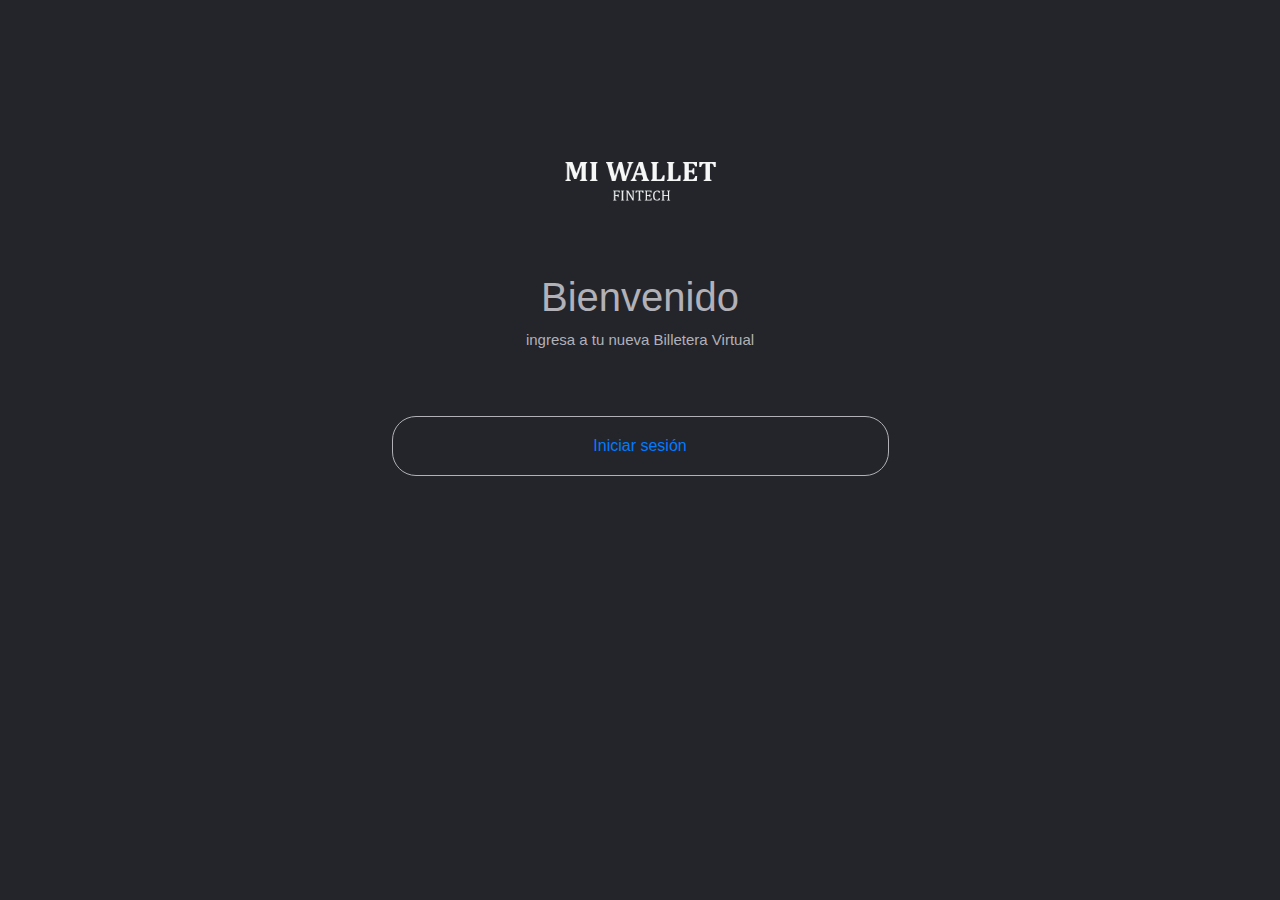
<file: index.html>
<!DOCTYPE html>
<html lang="es">

<head>
    <meta charset="UTF-8">
    <meta name="viewport" content="width=device-width, initial-scale=1.0">
    <title>Inicio de Sesión - Wallet</title>
    <link rel="preconnect" href="https://fonts.googleapis.com">
    <link rel="preconnect" href="https://fonts.gstatic.com" crossorigin>
    <link
        href="https://fonts.googleapis.com/css2?family=Roboto+Flex:opsz,wght,XOPQ,XTRA,YOPQ,YTDE,YTFI,YTLC,YTUC@8..144,100..1000,96,468,79,-203,738,514,712&display=swap"
        rel="stylesheet">

    <link rel="stylesheet" href="https://maxcdn.bootstrapcdn.com/bootstrap/4.0.0/css/bootstrap.min.css">

    <link rel="stylesheet" href="asset/css/estilo.css">

</head>

<body>

    <div class="contenedor_img  mb-5 ">
        <img src="asset/img/LOGO_BLANCO.png" alt="LOGO_BLANCO">
    </div>
    <div class="container Login ">
        <h1>Bienvenido</h1>
        <p>ingresa a tu nueva Billetera Virtual</p>
   

        <div class="btn btn-primary w-50 m-5 ">
            <a href="1_login.html" class="btn">
                <i class="bi bi-box-arrow-right"></i> Iniciar sesión
            </a>
        </div>
    </div>


    <script src="https://code.jquery.com/jquery-3.6.0.min.js"></script>

    <script src="https://cdnjs.cloudflare.com/ajax/libs/popper.js/1.12.9/umd/popper.min.js"></script>
    <script src="https://maxcdn.bootstrapcdn.com/bootstrap/4.0.0/js/bootstrap.min.js"></script>

    <script src="funcionalidad.js"></script>
</body>

</html>
</file>
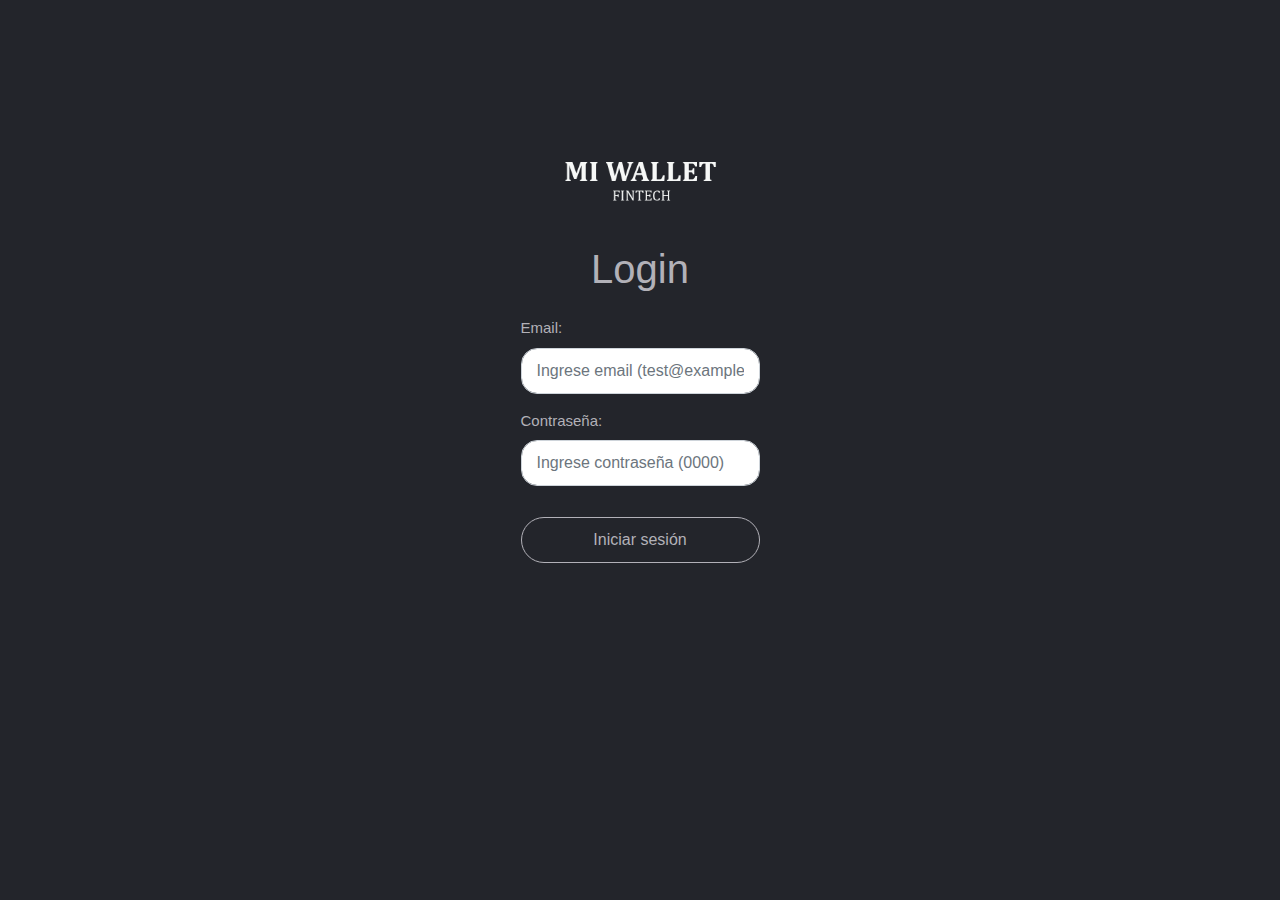
<file: 1_login.html>
<!DOCTYPE html>
<html lang="es">

<head>
    <meta charset="UTF-8">
    <meta name="viewport" content="width=device-width, initial-scale=1.0">
    <title>Inicio de Sesión - Wallet</title>
    <link rel="preconnect" href="https://fonts.googleapis.com">
    <link rel="preconnect" href="https://fonts.gstatic.com" crossorigin>
    <link href="https://fonts.googleapis.com/css2?family=Roboto+Flex:opsz,wght,XOPQ,XTRA,YOPQ,YTDE,YTFI,YTLC,YTUC@8..144,100..1000,96,468,79,-203,738,514,712&display=swap"
        rel="stylesheet">

    <link rel="stylesheet" href="https://maxcdn.bootstrapcdn.com/bootstrap/4.0.0/css/bootstrap.min.css">

    <link rel="stylesheet" href="asset/css/estilo.css">

</head>

<body>

    <DIV class="contenedor_img   ">
        <img src="asset/img/LOGO_BLANCO.png" alt="LOGO_BLANCO">
    </DIV>

    <div class="container Login ">
        <h2 class="mb-4 ">Login</h2>
        <form id="loginForm">
            <div class="form-group">
                <label for="email">Email:</label>
                <input type="email" class="form-control" id="email" placeholder="Ingrese email (test@example.com)"
                    required>
            </div>
            <div class="form-group">
                <label for="password">Contraseña:</label>
                <input type="password" class="form-control" id="password" placeholder="Ingrese contraseña (0000)"
                    required>
            </div>
            <button type="submit" class="btn btn-primary w-100 mb-3">Iniciar sesión</button>
        </form>
    </div>

    <div class="modal fade" id="loginModal" tabindex="-1" role="dialog" aria-labelledby="loginModalLabel"
        aria-hidden="true">
        <div class="modal-dialog" role="document">
            <div class="modal-content">
                <div class="modal-header">
                    <h5 class="modal-title" id="loginModalLabel">Estado de Inicio de Sesión</h5>
                    <button type="button" class="close" data-dismiss="modal" aria-label="Close">
                        <span aria-hidden="true">&times;</span>
                    </button>
                </div>
                <div class="modal-body">
                    <div id="modalMensaje" class="alert" role="alert"></div>
                </div>
                <div class="modal-footer">
                    <button type="button" class="btn btn-secondary" data-dismiss="modal">Cerrar</button>
                </div>
            </div>
        </div>
    </div>

    <script src="https://code.jquery.com/jquery-3.6.0.min.js"></script>

    <script src="https://cdnjs.cloudflare.com/ajax/libs/popper.js/1.12.9/umd/popper.min.js"></script>
    <script src="https://maxcdn.bootstrapcdn.com/bootstrap/4.0.0/js/bootstrap.min.js"></script>

    <script src="funcionalidad.js"></script>
</body>

</html>
</file>
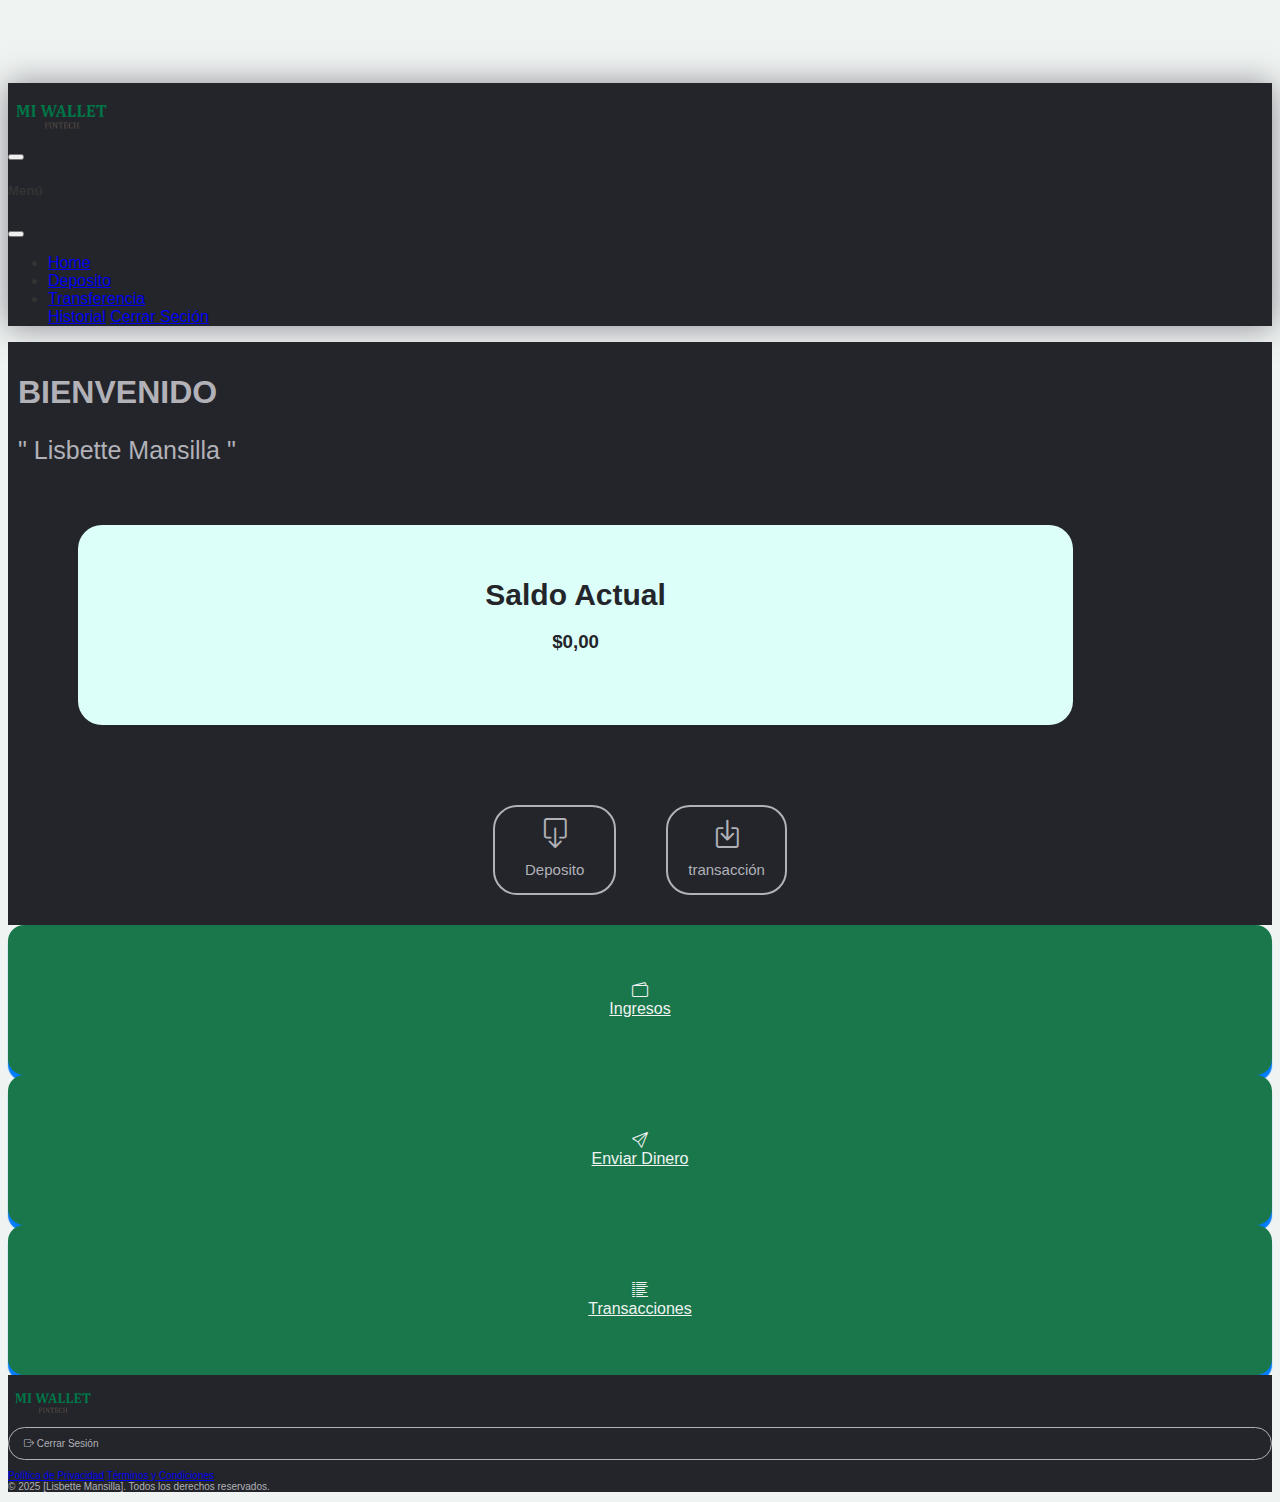
<file: 2_menu.html>
<!DOCTYPE html>
<html lang="es">

<head>
    <meta charset="UTF-8">
    <meta name="viewport" content="width=device-width, initial-scale=1.0">
    <title>Menú Principal</title>

    <link href="https://cdn.jsdelivr.net/npm/bootstrap@5.3.8/dist/css/bootstrap.min.css" rel="stylesheet"
        integrity="sha384-sRIl4kxILFvY47J16cr9ZwB07vP4J8+LH7qKQnuqkuIAvNWLzeN8tE5YBujZqJLB" crossorigin="anonymous">
    <link rel="stylesheet" href="https://cdn.jsdelivr.net/npm/bootstrap-icons@1.13.1/font/bootstrap-icons.min.css">
 <link href="https://fonts.googleapis.com/css2?family=Roboto+Flex:opsz,wght,XOPQ,XTRA,YOPQ,YTDE,YTFI,YTLC,YTUC@8..144,100..1000,96,468,79,-203,738,514,712&display=swap"
        rel="stylesheet">
    <link rel="stylesheet" href="asset/css/estilo.css">
</head>

<body class="body_menu">
    <header>
        <nav class="navbar navbar-dark fixed-top">
            <div class="container-fluid">
                <a class="navbar-brand" href="#"><img src="asset/img/LOGO.png" alt=""></a>
                <button class="navbar-toggler" type="button" data-bs-toggle="offcanvas"
                    data-bs-target="#offcanvasDarkNavbar" aria-controls="offcanvasDarkNavbar"
                    aria-label="Toggle navigation">
                    <span class="navbar-toggler-icon"></span>
                </button>
                <div class="offcanvas offcanvas-end text-bg-dark" tabindex="-1" id="offcanvasDarkNavbar"
                    aria-labelledby="offcanvasDarkNavbarLabel">
                    <div class="offcanvas-header">
                        <h5 class="offcanvas-title" id="offcanvasDarkNavbarLabel">Menú</h5>
                        <button type="button" class="btn-close btn-close-white" data-bs-dismiss="offcanvas"
                            aria-label="Close"></button>
                    </div>
                    <div class="offcanvas-body">
                        <ul class="navbar-nav justify-content-end flex-grow-1 pe-3">
                            <li class="nav-item">
                                <a class="nav-link active" aria-current="page" href="2_menu.html">Home</a>
                            </li>
                            <li class="nav-item">
                                <a class="nav-link" href="3_deposit.html">Deposito</a>
                            </li>
                            <li class="nav-item">
                                <a class="nav-link" href="4_sendmoney.html">Transferencia</a>
                            </li>
                            <a class="nav-link" href="5_transctions.html">Historial</a>
                            </li>
                            </li>
                            <a class="nav-link" href="1_login.html">Cerrar Seción</a>
                            </li>
                        </ul>
                    </div>
                </div>
            </div>
        </nav>
    </header>

    <section class="section_bienvenido ">
        <h1 class="mt-4 text-center text-success"> BIENVENIDO </h1>
        <p class="text-center ">" Lisbette Mansilla "</p>

        <div class="cardsaldo mb-3 shadow-lg mx-auto " style="max-width: 80%;">
            <div>
                <label class="saldoActual_titulo">Saldo Actual</label>
            </div>
            <div>
                <h3 id="saldoActual" class=" ">$Cargando...</h3>
            </div>
        </div>

        <div class="iconos_flecha d-flex flex-column flex-sm-row">

            <div class="down">
                <i class="bi-box-arrow-down"></i>
                <p class=" "> Deposito</p>
            </div>


            <div class="in-down ">
                <i class="bi bi-box-arrow-in-down "></i>
                <p class=" "> transacción</p>
            </div>
        </div>
    </section>

    <section class="p-3 my-4">
        <div class="d-flex flex-column flex-md-row justify-content-center align-items-stretch gap-3">

            <a id="btnDepositar" href="3_deposit.html"
                class="menu-card text-center shadow p-3 fs-5 text-decoration-none menu-item w-100 w-md-auto">
                <i class="bi bi-wallet2 fs-3 mb-2 "></i>
                Ingresos
                <span class="card-hover-text">
                    <strong>Añade fondos a tu billetera.</strong> <br> Utiliza esta opción para depositar dinero desde
                    una cuenta bancaria
                    externa, una tarjeta de débito/crédito, o mediante otros métodos disponibles. Es el punto de partida
                    para cargar tu saldo y comenzar a operar.
                </span>
            </a>

            <a id="btnEnviarDinero" href="4_sendmoney.html"
                class="menu-card text-center shadow p-3 fs-5 text-decoration-none menu-item w-100 w-md-auto">
                <i class="bi bi-send fs-3 mb-2"></i>
                Enviar Dinero
                <span class="card-hover-text">
                    <strong>Transfiere dinero al instante.</strong> <br>Permite enviar fondos a otros usuarios de la
                    plataforma o a cuentas
                    bancarias externas. Simplemente ingresa el destinatario y el monto; la aplicación se encarga de la
                    transacción de forma segura.
                </span>
            </a>

            <a id="btnUltimosMovimientos" href="5_transctions.html"
                class="menu-card text-center shadow p-3 fs-5 text-decoration-none menu-item w-100 w-md-auto">
                <i class="bi bi-list-columns-reverse fs-3 mb-2 "></i>
                Transacciones
                <span class="card-hover-text">
                    <strong>Consulta tu historial financiero.</strong> <br>Accede a un registro detallado de todos tus
                    movimientos:
                    depósitos, envíos de dinero, pagos y retiros. Esto te permite llevar un control preciso de tu
                    presupuesto y revisar cualquier actividad reciente </span>
            </a>

        </div>
    </section>

<footer class="text-center p-3 shadow-lg mt-5">
    <div class="d-flex justify-content-between align-items-center mb-2 container">
        
        <div class="p-2">
            <a href="1_login.html">
                <img src="asset/img/LOGO.png" alt="Logo de la Aplicación" style="height: 50px;">
            </a>
        </div>
        
        <div class="btn_cerrarsecion p-2">
            <a href="1_login.html" class="btn">
                <i class="bi bi-box-arrow-right"></i> Cerrar Sesión
            </a>
        </div>
    </div>

    <p class="small mb-0">
        <a href="#" class="text-muted me-3">Política de Privacidad</a>
        <a href="#" class="text-muted text-decoration-none me-3">Términos y Condiciones</a>
        <br>
        <span class="ms-3">&copy; 2025 [Lisbette Mansilla]. Todos los derechos reservados.</span>
    </p> 
</footer>

    <div id="toastMessage" class="toast-message"></div>

    <script src="https://code.jquery.com/jquery-3.6.0.min.js"></script>

    <script src="https://cdn.jsdelivr.net/npm/bootstrap@5.3.8/dist/js/bootstrap.bundle.min.js"></script>

    <script src="funcionalidad.js"></script>
</body>

</html>
</file>
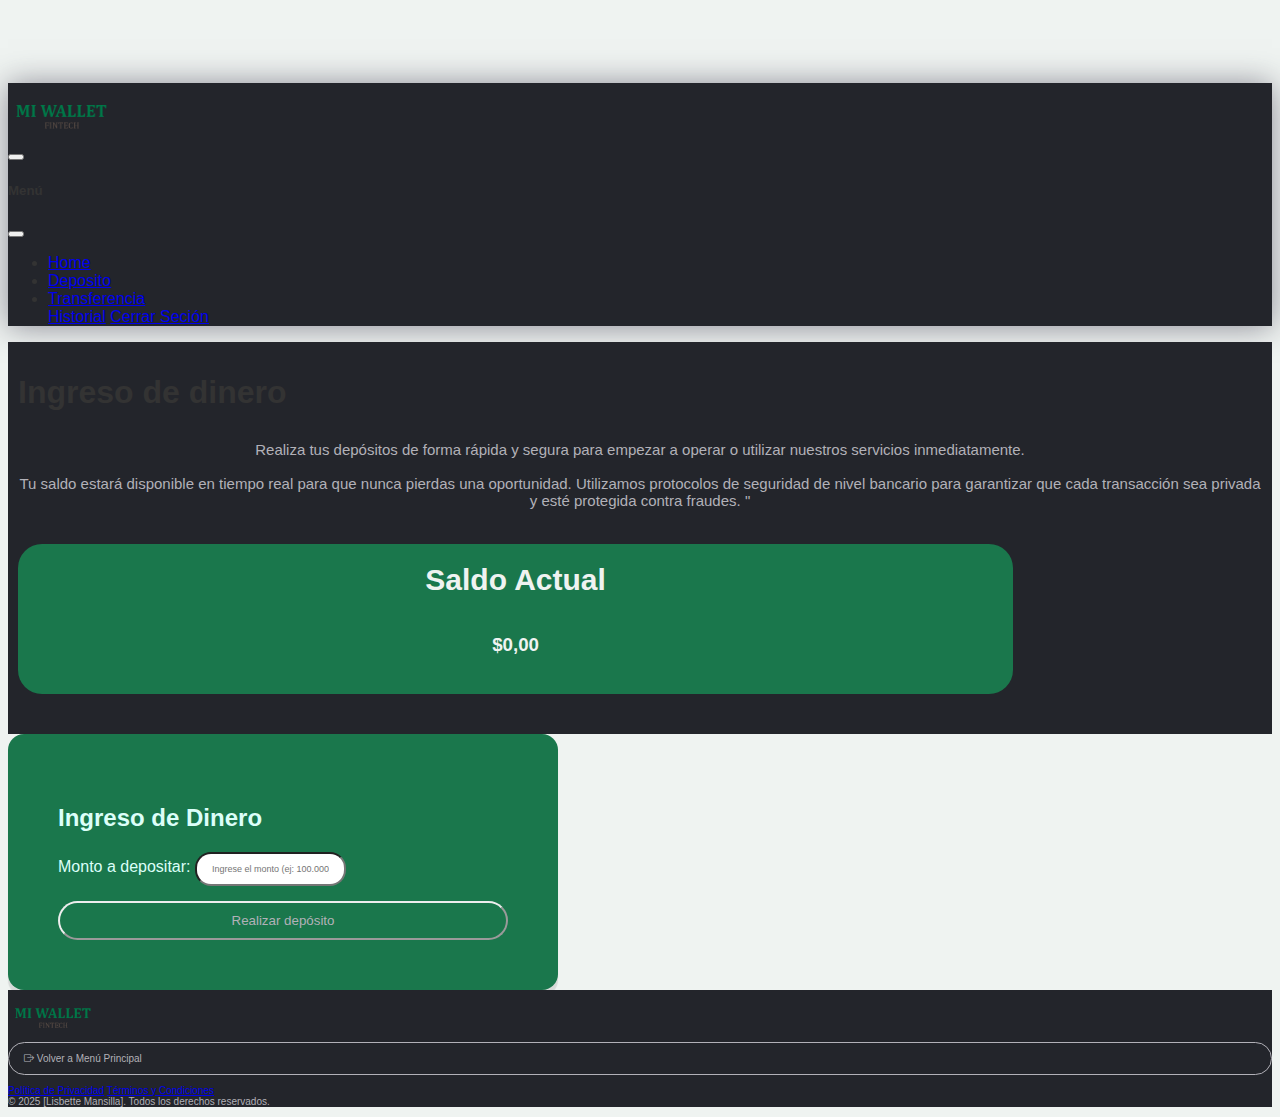
<file: 3_deposit.html>
<!DOCTYPE html>
<html lang="es">

<head>
    <meta charset="UTF-8">
    <meta name="viewport" content="width=device-width, initial-scale=1.0">
    <title>Depósito - Ingreso de Dinero</title>

    <link href="https://cdn.jsdelivr.net/npm/bootstrap@5.3.8/dist/css/bootstrap.min.css" rel="stylesheet"
        integrity="sha384-sRIl4kxILFvY47J16cr9ZwB07vP4J8+LH7qKQnuqkuIAvNWLzeN8tE5YBujZqJLB" crossorigin="anonymous">
    <link rel="stylesheet" href="https://cdn.jsdelivr.net/npm/bootstrap-icons@1.13.1/font/bootstrap-icons.min.css">
 <link href="https://fonts.googleapis.com/css2?family=Roboto+Flex:opsz,wght,XOPQ,XTRA,YOPQ,YTDE,YTFI,YTLC,YTUC@8..144,100..1000,96,468,79,-203,738,514,712&display=swap"
        rel="stylesheet">
    <link rel="stylesheet" href="asset/css/estilo.css">
</head>

<body class="body_menu">
    <header>
        <nav class="navbar navbar-dark fixed-top">
            <div class="container-fluid">
                <a class="navbar-brand" href="#"><img src="asset/img/LOGO.png" alt=""></a>
                <button class="navbar-toggler" type="button" data-bs-toggle="offcanvas"
                    data-bs-target="#offcanvasDarkNavbar" aria-controls="offcanvasDarkNavbar"
                    aria-label="Toggle navigation">
                    <span class="navbar-toggler-icon"></span>
                </button>
                <div class="offcanvas offcanvas-end text-bg-dark" tabindex="-1" id="offcanvasDarkNavbar"
                    aria-labelledby="offcanvasDarkNavbarLabel">
                    <div class="offcanvas-header">
                        <h5 class="offcanvas-title" id="offcanvasDarkNavbarLabel">Menú</h5>
                        <button type="button" class="btn-close btn-close-white" data-bs-dismiss="offcanvas"
                            aria-label="Close"></button>
                    </div>
                    <div class="offcanvas-body">
                        <ul class="navbar-nav justify-content-end flex-grow-1 pe-3">
                            <li class="nav-item">
                                <a class="nav-link active" aria-current="page" href="2_menu.html">Home</a>
                            </li>
                            <li class="nav-item">
                                <a class="nav-link" href="3_deposit.html">Deposito</a>
                            </li>
                            <li class="nav-item">
                                <a class="nav-link" href="4_sendmoney.html">Transferencia</a>
                            </li>
                            <a class="nav-link" href="5_transctions.html">Historial</a>
                            </li>
                            </li>
                            <a class="nav-link" href="1_login.html">Cerrar Seción</a>
                            </li>
                        </ul>
                    </div>
                </div>
            </div>
        </nav>
    </header>

    <section class="section_bienvenido_ingreso ">
        <h1 class="mt-4 text-center text-success"> Ingreso de dinero </h1>
        <p class="container "> Realiza tus depósitos de forma rápida y segura para empezar a operar o utilizar
            nuestros servicios inmediatamente.
<br>
<br>
            Tu saldo estará disponible en tiempo real para que nunca pierdas una oportunidad. Utilizamos protocolos de
            seguridad de nivel bancario para garantizar que cada transacción sea privada y esté protegida contra
            fraudes. "</p>

        <div class="card_ingreso mb-3 shadow-lg mx-auto " style="max-width: 80%;">
            <div>
                <label class="saldoActual_titulo ">Saldo Actual</label>
            </div>
            <div class="text-light">
                <h3 id="saldoActual" class=" ">$Cargando...</h3>
            </div>
        </div>
    </section>

<div class="card_ingreso_form mx-auto w-100 mt-5 shadow-lg"> 

    <h2 class="mb-2 text-center p-1">Ingreso de Dinero</h2>

    <form id="depositForm" class="p-4">
        <div class="form-group mb-3">
            <label for="depositAmount" class="form-label">Monto a depositar:</label>
            <input type="number" class="form-control form-control-ls" id="depositAmount"
                placeholder="Ingrese el monto (ej: 100.000)" min="0.0" step="0.01" required>
        </div>

        <button type="submit" class="btndepsit btn btn-primary w-100 mb-3 btn-ls">Realizar depósito</button>

        <div id="mensajeDeposito" class="mensajeDeposito mt-3"></div>
    </form>
</div>

    <footer class="text-center p-3 shadow-lg mt-5">
        <div class="d-flex justify-content-between align-items-center mb-2 container">

            <div class="p-2">
                <a href="2_menu.html">
                    <img src="asset/img/LOGO.png" alt="Logo de la Aplicación" style="height: 50px;">
                </a>
            </div>

            <div class="btn_cerrarsecion p-2">
                <a href="2_menu.html" class="btn">
                    <i class="bi bi-box-arrow-right"></i> Volver a Menú Principal
                </a>
            </div>
        </div>

        <p class="small mb-0">
            <a href="#" class="text-muted me-3">Política de Privacidad</a>
            <a href="#" class="text-muted text-decoration-none me-3">Términos y Condiciones</a>
            <br>
            <span class="ms-3">&copy; 2025 [Lisbette Mansilla]. Todos los derechos reservados.</span>
        </p>
    </footer>

    
    <script src="https://code.jquery.com/jquery-3.6.0.min.js"></script>

    <script src="https://cdn.jsdelivr.net/npm/bootstrap@5.3.8/dist/js/bootstrap.bundle.min.js"></script>

    <script src="funcionalidad.js"></script>
</body>

</html>
</file>
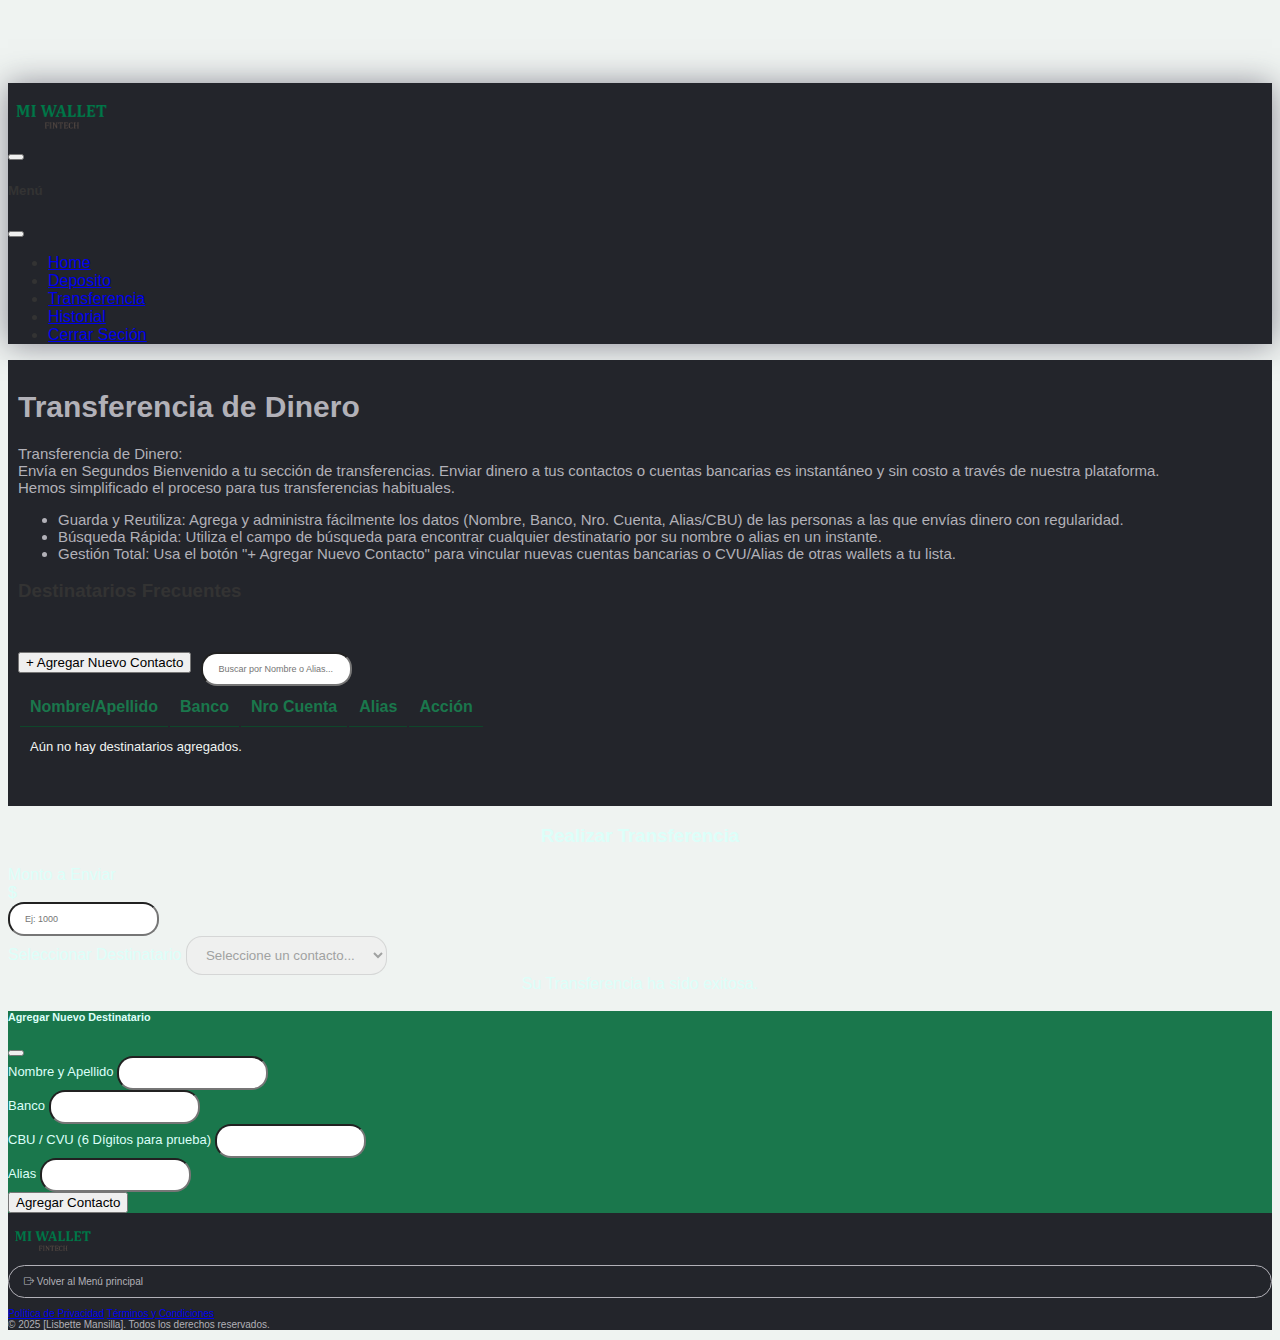
<file: 4_sendmoney.html>
<!DOCTYPE html>
<html lang="es">

<head>
    <meta charset="UTF-8">
    <meta name="viewport" content="width=device-width, initial-scale=1.0">
    <title>Transferencia de Dinero</title>

    <link href="https://cdn.jsdelivr.net/npm/bootstrap@5.3.8/dist/css/bootstrap.min.css" rel="stylesheet"
        integrity="sha384-sRIl4kxILFvY47J16cr9ZwB07vP4J8+LH7qKQnuqkuIAvNWLzeN8tE5YBujZqJLB" crossorigin="anonymous">
    <link rel="stylesheet" href="https://cdn.jsdelivr.net/npm/bootstrap-icons@1.13.1/font/bootstrap-icons.min.css">

    <link rel="stylesheet" href="asset/css/estilo.css">
</head>

<body class="body_menu">
    <header>
        <nav class="navbar navbar-dark fixed-top">
            <div class="container-fluid">
                <a class="navbar-brand" href="#"><img src="asset/img/LOGO.png" alt=""></a>
                <button class="navbar-toggler" type="button" data-bs-toggle="offcanvas"
                    data-bs-target="#offcanvasDarkNavbar" aria-controls="offcanvasDarkNavbar"
                    aria-label="Toggle navigation">
                    <span class="navbar-toggler-icon"></span>
                </button>
                <div class="offcanvas offcanvas-end text-bg-dark" tabindex="-1" id="offcanvasDarkNavbar"
                    aria-labelledby="offcanvasDarkNavbarLabel">
                    <div class="offcanvas-header">
                        <h5 class="offcanvas-title" id="offcanvasDarkNavbarLabel">Menú</h5>
                        <button type="button" class="btn-close btn-close-white" data-bs-dismiss="offcanvas"
                            aria-label="Close"></button>
                    </div>
                    <div class="offcanvas-body">
                        <ul class="navbar-nav justify-content-end flex-grow-1 pe-3">
                            <li class="nav-item">
                                <a class="nav-link active" aria-current="page" href="2_menu.html">Home</a>
                            </li>
                            <li class="nav-item">
                                <a class="nav-link" href="3_deposit.html">Deposito</a>
                            </li>
                            <li class="nav-item">
                                <a class="nav-link" href="4_sendmoney.html">Transferencia</a>
                            </li>
                            <li class="nav-item">
                                <a class="nav-link" href="5_transctions.html">Historial</a>
                            </li>
                            <li class="nav-item">
                                <a class="nav-link" href="1_login.html">Cerrar Seción</a>
                            </li>
                        </ul>
                    </div>
                </div>
            </div>
        </nav>
    </header>


    <div class="container_sendmoney py-1">

        <section class="container section_transf  w-100 py-3">
            <h1 class="text-center mb-5 text-success">Transferencia de Dinero</h1>
            <p><strong>Transferencia de Dinero: </strong><br> Envía en Segundos
                Bienvenido a tu sección de transferencias. Enviar dinero a tus contactos o cuentas bancarias es
                instantáneo y sin costo a través de nuestra plataforma.
                <br>
                Hemos simplificado el proceso para tus transferencias habituales.
            <ul>
                <li>
                    Guarda y Reutiliza: Agrega y administra fácilmente los datos (Nombre, Banco, Nro. Cuenta, Alias/CBU)
                    de las personas a las que envías dinero con regularidad.
                </li>
                <li>
                    Búsqueda Rápida: Utiliza el campo de búsqueda para encontrar cualquier destinatario por su nombre o
                    alias en un instante.
                </li>
                <li>
                    Gestión Total: Usa el botón "+ Agregar Nuevo Contacto" para vincular nuevas cuentas bancarias o
                    CVU/Alias de otras wallets a tu lista.
                </li>

                </p>
            </ul>
        </section>

        <section class="p-4 mb-5 ">
            <header class="listadodedestinatarios text-center text-success mb-4">
                <h3> Destinatarios Frecuentes</h3>
            </header>

            <div class="container  contacto_buscar  ">
                <div class="d-flex justify-content-between align-items-center mb-3 ">

                    <button type="button" class="btn btn-success py-3 shadow" data-bs-toggle="modal"
                        data-bs-target="#agregarContactoModal">
                        + Agregar Nuevo Contacto
                    </button>
                </div>

                <div class="form-group mb-1  ">
                    <input type="text" class="form-control py-3" id="inputBuscarContacto"
                        placeholder="Buscar por Nombre o Alias...">
                </div>
            </div>

            <div class="table-responsive container ">
                <table class="table table-hover ">
                    <thead class="text-success">
                        <tr>
                            <th>Nombre/Apellido</th>
                            <th>Banco</th>
                            <th>Nro Cuenta</th>
                            <th>Alias</th>
                            <th>Acción</th>
                        </tr>
                    </thead>
                    <tbody id="contactosTablaBody">
                        <tr>
                            <td colspan="5" class="text-center text-muted">Cargando destinatarios...</td>
                        </tr>
                    </tbody>
                </table>
            </div>
        </section>
    </div>


    <div class="container container_sendmoney_2 py-5">
        <section class="card card_sendmoney_2 shadow p-4 mt-2 bg-success">
            <h3 class="mb-4">Realizar Transferencia</h3>

            <form id="formEnvioDinero">

                <div class="form-group mb-3">
                    <label for="monto">Monto a Enviar</label>
                    <div class="input-group">
                        <div class="input-group-prepend">
                            <span class="input-group-text">$</span>
                        </div>
                        <input type="number" class="form-control " id="monto" min="1" step="0.01"
                            placeholder="Ej: 1000" required>
                    </div>
                </div>

                <div class="form-group mb-4">
                    <label for="contactoDestino">Seleccionar Destinatario</label>
                    <select class="form-control" id="contactoDestino" required>
                        <option value="" disabled selected>Seleccione un contacto...</option>
                    </select>
                </div>

                <div id="mensajeExitoEnvio" class="alert mt-3 d-none" role="alert">
                    Su Transferencia ha sido exitosa.
                </div>

                <button type="submit" class="btn btndepsit btn-primary w-100 mb-3 btn-ls" id="btnEnviarDineroSubmit">
                    Enviar Dinero
                </button>
            </form>
        </section>
    </div>


    <div class="modal fade" id="agregarContactoModal" tabindex="-1" aria-labelledby="modalLabel" aria-hidden="true">
        <div class="modal-dialog" role="document">
            <div class="modal-content">
                <div class="modal-header">
                    <h5 class="modal-title" id="modalLabel">Agregar Nuevo Destinatario</h5>
                    <button type="button" class="btn-close" data-bs-dismiss="modal" aria-label="Close"></button>
                </div>
                <div class="modal-body">
                    <form id="formAgregarContacto">
                        <div class="form-group mb-3">
                            <label for="nombre">Nombre y Apellido</label>
                            <input type="text" class="form-control" id="nombre" required>
                        </div>
                        <div class="form-group mb-3">
                            <label for="banco">Banco</label>
                            <input type="text" class="form-control" id="banco" required>
                        </div>
                        <div class="form-group mb-3">
                            <label for="cbu">CBU / CVU (6 Dígitos para prueba)</label>
                            <input type="text" class="form-control" id="cbu" maxlength="22" required>
                        </div>
                        <div class="form-group mb-4">
                            <label for="alias">Alias</label>
                            <input type="text" class="form-control" id="alias" required>
                        </div>
                        <button type="submit" class="btn btn-success btn-block w-100">Agregar Contacto</button>
                    </form>
                </div>
            </div>
        </div>
    </div>


    <footer class="text-center p-3 shadow-lg mt-5">
        <div class="d-flex justify-content-between align-items-center mb-2 container">

            <div class="p-2">
                <a href="1_login.html">
                    <img src="asset/img/LOGO.png" alt="Logo de la Aplicación" style="height: 50px;">
                </a>
            </div>

            <div class="btn_cerrarsecion p-2">
                <a href="2_menu.html" class="btn">
                    <i class="bi bi-box-arrow-right"></i> Volver al Menú principal
                </a>
            </div>
        </div>

        <p class="small mb-0">
            <a href="#" class="text-muted me-3">Política de Privacidad</a>
            <a href="#" class="text-muted text-decoration-none me-3">Términos y Condiciones</a>
            <br>
            <span class="ms-3">&copy; 2025 [Lisbette Mansilla]. Todos los derechos reservados.</span>
        </p>
    </footer>

    <script src="https://code.jquery.com/jquery-3.6.0.min.js"></script>

    <script src="https://cdn.jsdelivr.net/npm/bootstrap@5.3.8/dist/js/bootstrap.bundle.min.js"></script>

    <script src="funcionalidad.js"></script>


</body>

</html>
</file>
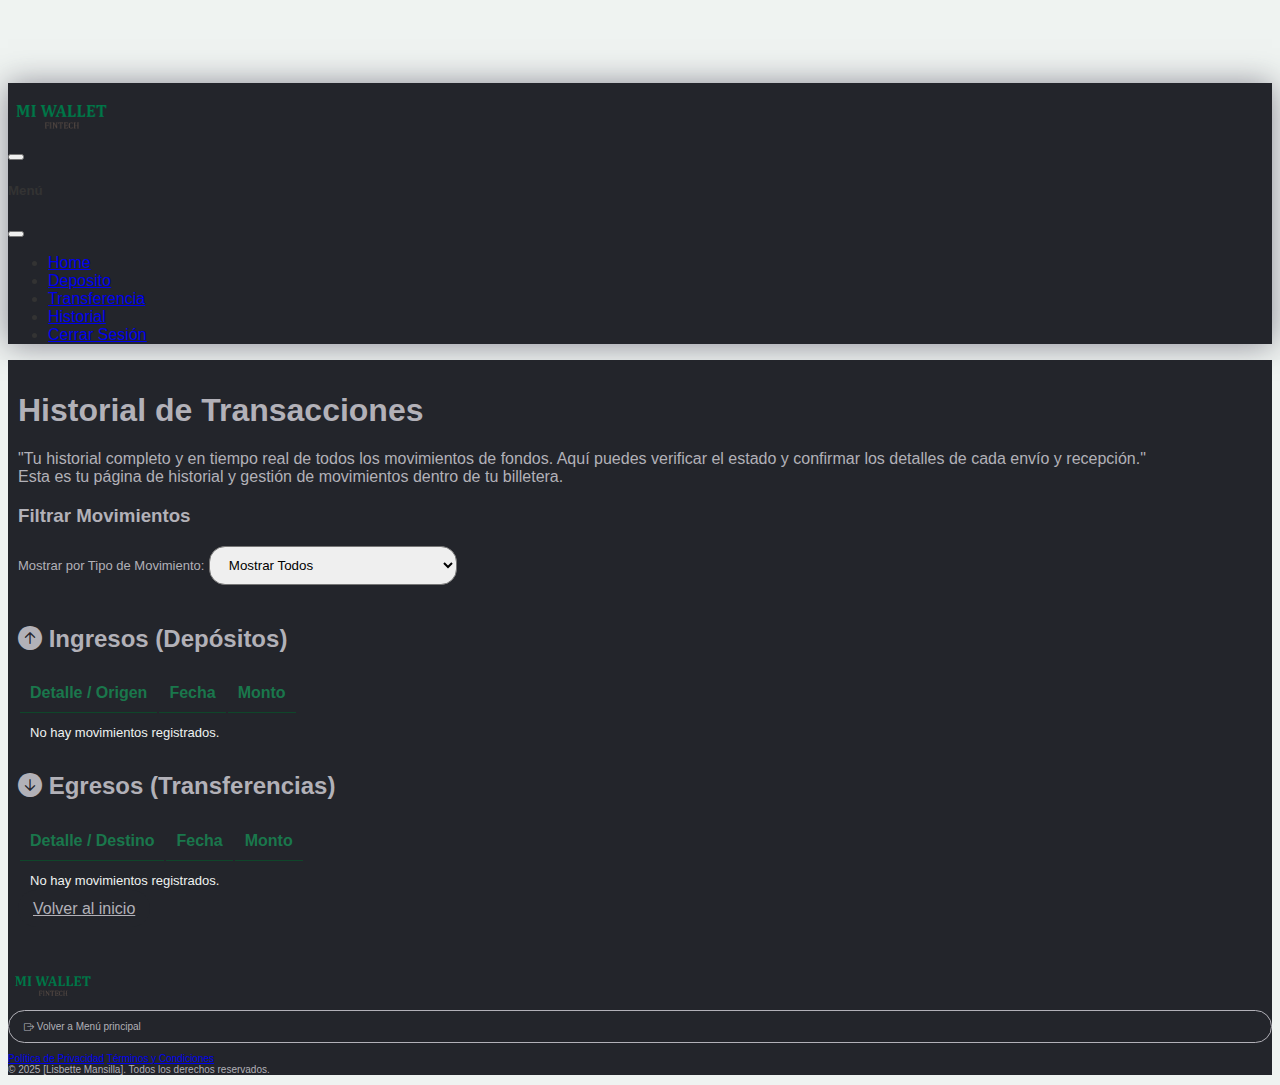
<file: 5_transctions.html>
<!DOCTYPE html>
<html lang="es">

<head>
    <meta charset="UTF-8">
    <meta name="viewport" content="width=device-width, initial-scale=1.0">
    <title>Historial de Transacciones</title>

    <link href="https://cdn.jsdelivr.net/npm/bootstrap@5.3.8/dist/css/bootstrap.min.css" rel="stylesheet"
        integrity="sha384-sRIl4kxILFvY47J16cr9ZwB07vP4J8+LH7qKQnuqkuIAvNWLzeN8tE5YBujZqJLB" crossorigin="anonymous">
    <link rel="stylesheet" href="https://cdn.jsdelivr.net/npm/bootstrap-icons@1.13.1/font/bootstrap-icons.min.css">
    <link
        href="https://fonts.googleapis.com/css2?family=Roboto+Flex:opsz,wght,XOPQ,XTRA,YOPQ,YTDE,YTFI,YTLC,YTUC@8..144,100..1000,96,468,79,-203,738,514,712&display=swap"
        rel="stylesheet">
    <link rel="stylesheet" href="asset/css/estilo.css">

</head>

<body class="body_menu">
    <header>
        <nav class="navbar navbar-dark fixed-top">
            <div class="container-fluid">
                <a class="navbar-brand" href="#"><img src="asset/img/LOGO.png" alt="Logo"></a>
                <button class="navbar-toggler" type="button" data-bs-toggle="offcanvas"
                    data-bs-target="#offcanvasDarkNavbar" aria-controls="offcanvasDarkNavbar"
                    aria-label="Toggle navigation">
                    <span class="navbar-toggler-icon"></span>
                </button>
                <div class="offcanvas offcanvas-end text-bg-dark" tabindex="-1" id="offcanvasDarkNavbar"
                    aria-labelledby="offcanvasDarkNavbarLabel">
                    <div class="offcanvas-header">
                        <h5 class="offcanvas-title" id="offcanvasDarkNavbarLabel">Menú</h5>
                        <button type="button" class="btn-close btn-close-white" data-bs-dismiss="offcanvas"
                            aria-label="Close"></button>
                    </div>
                    <div class="offcanvas-body">
                        <ul class="navbar-nav justify-content-end flex-grow-1 pe-3">
                            <li class="nav-item">
                                <a class="nav-link" href="2_menu.html">Home</a>
                            </li>
                            <li class="nav-item">
                                <a class="nav-link" href="3_deposit.html">Deposito</a>
                            </li>
                            <li class="nav-item">
                                <a class="nav-link" href="4_sendmoney.html">Transferencia</a>
                            </li>
                            <li class="nav-item">
                                <a class="nav-link active" aria-current="page" href="5_transctions.html">Historial</a>
                            </li>
                            <li class="nav-item">
                                <a class="nav-link" href="1_login.html">Cerrar Sesión</a>
                            </li>
                        </ul>
                    </div>
                </div>
            </div>
        </nav>
    </header>

    <div class="container_transctions p-4">

        <section class="container bienvenida_transaccion text-center ">
            <h1 class="text-center mb-5 text-success">Historial de Transacciones</h1>

            <p class="texto_tr">
                "Tu historial completo y en tiempo real de todos los movimientos de fondos. Aquí puedes verificar el
                estado y confirmar los detalles de cada envío y recepción."<br>
                Esta es tu página de historial y gestión de movimientos dentro de tu billetera.
            </p>

            <div class="container p-4  text-success ">
                <h3 class="filtro_mov mb-3">Filtrar Movimientos</h3>
                <div class="form-group">
                    <label for="filtroTipo" class="filtroTipo mb-2">Mostrar por Tipo de Movimiento:</label>
                    <select class="form-control" id="filtroTipo">
                        <option value="todos">Mostrar Todos</option>
                        <option value="Depósito">Ingresos (Depósitos)</option>
                        <option value="Transferencia">Egresos (Transferencias/Retiros)</option>
                    </select>
                </div>
            </div>
        </section>

        <div class="container container_sendmoney">

            <section id="seccionIngresos" class="p-5 m-0" style="background-color: var(--varcontraste);">
                <h2 class="mb-4 text-success"><i class="bi bi-arrow-up-circle-fill"></i> Ingresos (Depósitos)</h2>

                <div class="table-responsive-sm">
                    <table class="table table-sm table-hover">
                        <thead>
                            <tr class="texto_tr">
                                <th scope="col">Detalle / Origen</th>
                                <th scope="col">Fecha</th>
                                <th scope="col">Monto</th>
                            </tr>
                        </thead>
                        <tbody id="tablaIngresosBody">
                            <tr>
                                <td colspan="3" class="text-center text-muted">Cargando movimientos de ingresos...</td>
                            </tr>
                        </tbody>
                    </table>
                </div>
            </section>

            <section id="seccionEgresos" class="p-5 mb-0" style="background-color: var(--varcontraste);">
                <h2 class="mb-4 text-success"><i class="bi bi-arrow-down-circle-fill"></i> Egresos (Transferencias)</h2>

                <div class="table-responsive">
                    <table class="table table-hover">
                        <thead class="">
                            <tr>
                                <th scope="col">Detalle / Destino</th>
                                <th scope="col">Fecha</th>
                                <th scope="col">Monto</th>
                            </tr>
                        </thead>
                        <tbody id="tablaEgresosBody">
                            <tr>
                                <td colspan="3" class="text-success">Cargando movimientos de egresos...</td>
                            </tr>
                        </tbody>
                    </table>
                </div>
            </section>

            <div class="mt-5 text-center">
                <a href="5_transctions.html" class="btn btn-primary btn-lg w-50">Volver al inicio</a>
            </div>

        </div>
    </div>
    <footer class="text-center p-3 shadow-lg-light mt-0 ">
        <div class="d-flex justify-content-between align-items-center mb-2 container">
            <div class="p-2">
                <a href="1_login.html">
                    <img src="asset/img/LOGO.png" alt="Logo de la Aplicación" style="height: 50px;">
                </a>
            </div>
            <div class="btn_cerrarsecion p-2">
                <a href="2_menu.html" class="btn">
                    <i class="bi bi-box-arrow-right"></i> Volver a Menú principal
                </a>
            </div>
        </div>
        <p class="small mb-0">
            <a href="#" class="text-muted me-3">Política de Privacidad</a>
            <a href="#" class="text-muted text-decoration-none me-3">Términos y Condiciones</a>
            <br>
            <span class="ms-3">&copy; 2025 [Lisbette Mansilla]. Todos los derechos reservados.</span>
        </p>
    </footer>

    <script src="https://code.jquery.com/jquery-3.6.0.min.js"></script>
    <script src="https://cdn.jsdelivr.net/npm/bootstrap@5.3.8/dist/js/bootstrap.bundle.min.js"></script>
    <script src="funcionalidad.js"></script>

</body>

</html>
</file>
<file: asset/css/estilo.css>
:root {
    --varprincipal: #1a774c;
    --varprincipaloscura: #10492e;
    --varsecundaria: #5dbb8f;
    --varcontraste: #23252b;
    --varsecundariaclara: #b2b1b8;
    --varfondo: #dcfff9;
    --varfondogris: #eff3f1;
}

body {
    background-color: var(--varcontraste);
    /* Fondo gris claro */
    color: #333;
    font-family: 'roboto', sans-serif;
    padding-top: 75px;
}

.contenedor_img {
    height: 100px;
    max-width: 100%;
    display: flex;
    justify-content: space-evenly;
    margin: 0 auto;
    text-align: center;
    margin-top: 50px;
}

.Login h2 {
    color: var(--varsecundariaclara);
    text-align: center;
    margin-bottom: 30px;
    font-weight: 300;
    font-size: 40px;

}

.Login {

    display: flex;
    flex-direction: column;
    justify-content: center;
    align-items: center;
    color: var(--varsecundariaclara);
    max-width: 80%;
    margin-top: 20px;
    font-weight: 100;
    font-size: 15px;
}

input {
    font-weight: 100;
    font-size: xx-small;
}

.form-control {
    border-radius: 16px;
    padding: 10px 15px;
    height: auto;
    /* Ajuste para mejor espaciado */
}


.form-control:focus {
    border-color: var(--varsecundariaclara);
    /* Borde azul al enfocar */
    box-shadow: 0 0 0 0.2rem rgba(253, 255, 253, 0.25);
    /* Sombra de enfoque azul semi-transparente */
}

/* Estilos del botón de inicio de sesión */
.btn-primary {
    background-color: var(--varcontraste);
    border-color: var(--varsecundariaclara);
    color: var(--varsecundariaclara);
    font-weight: 300;
    padding: 10px 15px;
    border-radius: 24px;
    width: 100%;
    /* Botón de ancho completo */
    margin-top: 15px;
    transition: background-color 0.3s ease;
}


.btn-primary:hover,
.btn-primary:focus {
    background-color: var(--varprincipaloscura);
    /* Rojo más oscuro al pasar el ratón */
    border-color: var(--varprincipaloscura);
    box-shadow: none;
}

.modal-backdrop {
    background-color: rgba(13, 60, 32, 0.7);
}

#loginModal .modal-content {
    box-sizing: content-box;
    background-color: var(--varcontraste);
    border-radius: 16px;
    box-shadow: 0 10px 25px rgba(6, 85, 36, 0.3);
    color: var(--varprincipaloscura);
}

.modal-content{
background-color: var(--varprincipal);
color: var(--varfondo);
font-weight: 200;
font-size: small;
}

/* 3. Modificar el título */
#loginModal .modal-header {
    background-color: var(--varprincipal);
    /* Color de fondo claro para la cabecera */
    color: var(--varfondo);
}

/* Estilo Personalizado para el Mensaje de Éxito */
.alert-success {
    background-color: var(--varprincipal);
    /* Texto: Color de texto oscuro para mejor contraste */
    color: var(--varfondo);
    padding: 15px 20px;
    font-weight: 300;
    /* Texto seminegrilla */
    border: none;
}

/* Estilo Personalizado para el Mensaje de Error */
.alert-danger {
    background-color: var(--varprincipal);
    color: var(--varfondo);
    padding: 15px 20px;
    font-weight: 300;
    border: none;

}

/* menu principal */

.body_menu {
    background-color: var(--varfondogris);
}

.navbar {
    background-color: var(--varcontraste);
    box-shadow: 0 1px 30px rgba(70, 66, 85, 0.6);
    
}

.navbar-brand {
    height: 60px;
    max-width: 100%;
    display: flex;
    flex-direction: row;
    background-color: var(--varcontraste);

}

.section_bienvenido {
    padding: 10px;
    background-color: var(--varcontraste);

}

.section_bienvenido h1 {
    font-weight: 700;
    color: var(--varsecundariaclara);
}

.section_bienvenido p {
    font-weight: 300;
    font-size: 25px;
    color: var(--varsecundariaclara);
}

.cardsaldo {
    margin: 60px;
    border-radius: 24px;
    background-color: var(--varfondo);
    color: var(--varcontraste);
    height: 200px;
    display: flex;
    flex-direction: column;
    justify-content: center;
    align-items: center;
}

.saldoActual_titulo {
    font-weight: 700;
    font-size: 30px;

}

.iconos_flecha {
    margin-top: 35px;
    display: flex;
    font-weight: 100;
    font-size: 15px;
    align-items: center;
    justify-content: center;
    gap: 50px;
    padding: 20px;
    border-radius: 50px;
    box-flex-group: var(--varsecundaria);
}

.down {
    display: flex;
    flex-direction: column;
    justify-content: center;
    align-items: center;
    border: 2px solid var(--varsecundariaclara);
    background-color: transparent;
    border-radius: 24px;
    padding: 10px;
    padding: 0 30px;
    padding-top: 10px;


}

.down i {
    color: var(--varsecundariaclara);
    font-size: 30px;

}

.down p {
    color: var(--varsecundariaclara);
    font-weight: 200;
    font-size: 15px;
    margin-top: 10px;
}

.in-down {
    display: flex;
    flex-direction: column;
    justify-content: center;
    align-items: center;
    border: 2px solid var(--varsecundariaclara);
    background-color: transparent;
    border-radius: 24px;
    padding: 10px;
    padding: 0 20px;
    padding-top: 10px;
}

.in-down i {
    color: var(--varsecundariaclara);
    font-size: 30px;

}

.in-down p {
    color: var(--varsecundariaclara);
    font-weight: 200;
    font-size: 15px;
    margin-top: 10px;
}

/* Estilo base para las tarjetas del menú */
.menu-item {
    border: 1px solid none;
    background-color: var(--varprincipal);
    transition: all 0.2s ease-in-out;
    border-radius: 16px;
    min-height: 150px;
    color: var(--varfondogris);
    box-shadow: 0 6px 1px rgba(0, 123, 255, 2);
    display: flex;
    flex-direction: column;
    justify-content: center;
    align-items: center;
    text-align: center;
    font-weight: 100;

}

.menu-item:hover {
    background-color: none;
    color: var(--varcontraste) !important;
    font-weight: 500;
    border: 1px solid var(--varsecundaria);
    transform: translateY(-3px);
    box-shadow: 0 2px 1px rgba(2, 3, 4, 1);
    /* Sombra azulada sutil */
}

/* Asegurar que el icono también cambie de color */
.menu-item:hover i {
    color: var(--varcontraste) !important;
}

.card-hover-text {
    display: none;
    /* Estilos opcionales para el texto */
    font-size: 0.7rem;
    font-weight: 200;
    margin-top: 10px;
    padding-top: 10px;
    border-top: 1px solid rgba(92, 180, 137, 0.3);
    /* Línea divisoria */
    color: var(--varfondo);
}

/* 💥 REGLA PARA MOSTRAR EL TEXTO EN HOVER 💥 */
.menu-card:hover .card-hover-text {
    /* Mostramos el texto cuando el ratón está sobre la tarjeta */
    display: block;
}

footer {
    background-color: var(--varcontraste);
    color: var(--varsecundariaclara);
    font-size: 10px;
    

}

.btn_cerrarsecion {
    background-color: var(--varcontraste);
    border: 1px solid var(--varsecundariaclara);
    /* Usamos 'border' en lugar de 'border-color' para aplicar el borde */
    color: var(--varsecundariaclara);
    font-weight: 300;
    padding: 10px 15px;
    border-radius: 24px;
    /* --- CAMBIO CLAVE: Comentamos o eliminamos estas líneas --- */
    /* width: 100%; */
    /* margin-top: 15px; */
    transition: background-color 0.3s ease;
}

/* El estilo original del botón dentro del div */
.btn_cerrarsecion a.btn {
    /* Quitamos el estilo por defecto de 'a.btn' que podría interferir */
    padding: 0;
    /* Ya le dimos padding al div padre */
    color: inherit;
    text-decoration: none;
}

.btn_cerrarsecion:hover,
.btn_cerrarsecion:focus {
    background-color: var(--varprincipaloscura);
    border-color: var(--varprincipaloscura);
    box-shadow: none;
}


/* 
   2.1. ESTILOS DE TOAST/VENTANA FLOTANTE (Menú)  */

.toast-message {
    /* Posicionamiento y diseño */
    position: fixed;
    bottom: 20px;
    /* Separación del fondo */
    left: 50%;
    transform: translateX(-50%);
    /* Centrar horizontalmente */

    /* Apariencia */
    background-color: var(--varcontraste);
    /* Verde de éxito */
    color: var(--varfondo);
    padding: 16px 25px;
    border-radius: 16px;
    box-shadow: 0 4px 12px rgba(0, 0, 0, 0.2);
    z-index: 9999;
    /* Asegura que esté por encima de todo */

    /* Transición y Visibilidad */
    opacity: 0;
    visibility: hidden;
    transition: opacity 0.3s, visibility 0.3s, bottom 0.3s;
    font-size: 1.1rem;
    font-weight: 300;
}

/* Clase para mostrar el toast */
.toast-message.show {
    opacity: 1;
    visibility: visible;
    bottom: 40px;
    /* Pequeño movimiento hacia arriba al aparecer */
}

.mensajeDeposito{
    background-color: var(--varcontraste);
color: var(--varfondo);
font-weight: 500;
font-size: larger;
}

/*    3. ESTILOS DE DEPÓSITO (3_deposit.html)  */

.section_bienvenido_ingreso {
    padding: 10px;
    background-color: var(--varcontraste);
    padding-bottom: 40px;
}

.section_bienvenido_ingreso h1 {
    font-weight: 700;
   
}

.section_bienvenido_ingreso p {
    padding: 20 100px;
    padding-bottom: 20px;
    margin-top: 30px;
    font-weight: 200;
    font-size: 15px;
    color: var(--varsecundariaclara);
    text-align: center;
}

.card_ingreso {
    margin: 0px;
    border-radius: 24px;
    background-color: var(--varprincipal);
    color: var(--varfondogris);
    height: 150px;
    display: flex;
    flex-direction: column;
    justify-content: space-evenly;
    align-items: center;
}

.btndepsit {
    background-color: var(--varprincipal);
    border-color: var(--varfondoa);
}

.btndepsit:hover {
    background-color: var(--varcontraste);
    border-color: var(--varcontraste);
}

.card_ingreso_form {
    background-color: var(--varprincipal);
    border-radius: 16px;
    box-shadow: 0 6px 1px rgba(0, 0, 0, 0.1);
    color: var(--varfondogris);
    max-width: 450px;
    font-weight: 100;
    padding: 50px;
    color: var(--varfondo);
}



/* 4. ESTILOS DE TRANSFERENCIA (4_destinatarios.html)*/

.container_sendmoney {
    padding: 10px;
    background-color: var(--varcontraste);
    padding-bottom: 40px;
}

.section_transf {
    color: var(--varsecundariaclara);
    font-size: 15px;
    font-weight: 200;
}

.listadodedestinatarios h3 {
    font-weight: 800;
    margin-bottom: 50px;
}

.contacto_buscar {
    display: flex;
    flex-direction: row;
    gap: 10px;
}

.card_sendmoney_2 {
    color: var(--varfondo);
    text-align: center;
}

.form-group {
    text-align: left;
    font-weight: 200;
}

/* 1. ESTILO DE TABLA BÁSICA (sin colores ni marcaciones de borde) */
.container_sendmoney table.table {
    border: none;
    margin-bottom: 0;
    background-color: var(--varcontraste);
    font-weight: 200;
    font-size: medium;
    color: var(--varfondogris);
}

.container_sendmoney table.table th {
    border-top: none;
    border-bottom: 1px solid #0f462a;
    /* Dejar un separador horizontal sutil */
    padding: 10px;
    background-color: transparent !important;
    color: var(--varprincipal);
    font-size: medium;
}

.container_sendmoney table.table td {
    border-top: none;
    border-bottom: 1px solid #89c8a9;
    /* Dejar un separador horizontal sutil */
    padding: 10px;
    background-color: transparent !important;
    color: var(--varfondogris);
    font-size: small;
}

.container_sendmoney table.table tbody tr:last-child td {
    border-bottom: none;
}

/* 2. CLASE PARA RESALTAR LA FILA SELECCIONADA */
.contacto-seleccionado {
    background-color: var(--varcontraste);
    /* Azul muy claro para resaltar */
    font-weight: bold;
    border-left: 5px solid var(--varcontraste);
    /* Borde izquierdo azul primario para marcar */
    transition: background-color 0.3s;
}

/* Ocultar flechas de los inputs number */
input[type=number]::-webkit-inner-spin-button,
input[type=number]::-webkit-outer-spin-button {
    -webkit-appearance: none;
    margin: 0;
}

/* 5. ESTILOS DE TRANSACCIONES (5_transactions.html)    */
.container_transctions {
    background-color: var(--varcontraste);
color: var(--varsecundariaclara);
}

.bienvenida_transaccion{
    padding: 10px;
    padding-bottom: 10px;
}

.texto_tr {
    font-weight: 100;
}
.filtroTipo {
    font-size: small;
}

.text-danger {
    color: var(--varprincipaloscura) !important;
    font-weight: 500;
    font-size: medium;
}
</file>
